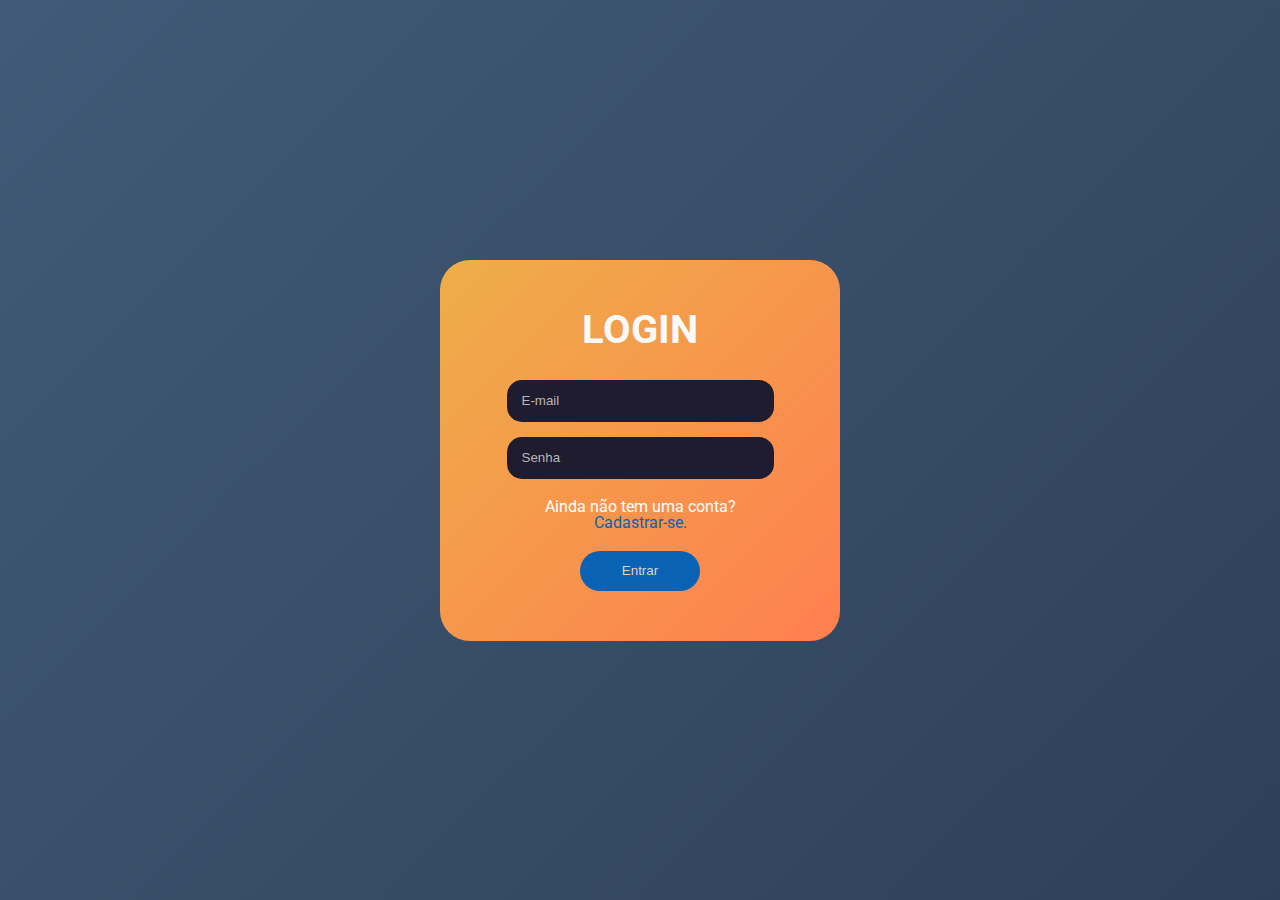
<file: index.html>
<!DOCTYPE html>

<html lang="en">

<head>

    <meta charset="UTF-8">
    <meta http-equiv="X-UA-Compatible" content="IE=edge">
    <meta name="viewport" content="width=device-width, initial-scale=1.0">
    <link rel="preconnect" href="https://fonts.googleapis.com">
    <link rel="preconnect" href="https://fonts.gstatic.com" crossorigin>
    <link rel="stylesheet" href="https://fonts.googleapis.com/css2?family=Roboto:wght@400;700&display=swap">

    <link rel="stylesheet" href="src/reset.css">
    <link rel="stylesheet" href="src/style.css">

    <title>ENTRAR</title>

</head>

<body id="principal">

    <main>
        <section id="login">
            <article class="caixa">
                <header>
                    <h1>LOGIN</h1>
                </header>

                <form id="loginForm"> 

                    <div class="email">
                        <input type="email" id="email" placeholder="E-mail" required>
                        <p class="erro" id="erroEmail"></p> <!-- class erro é para o CSS e id erroEmail é para o JS -->
                    </div>
            
                    <div class="senha">
                        <input type="password" id="senha" placeholder="Senha" minlength="4" maxlength="20" required>
                        <p class="erro" id="erroSenha"></p> <!-- class erro é para o CSS e id erroSenha é para o JS -->
                    </div>
            
                    <div class="entrar">
                        <p>Ainda não tem uma conta? <br> <a href="cadastro.html">Cadastrar-se.</a></p>
                        <input type="submit" id="entrarBtn" value="Entrar"> <!--  id entrarBtn é para o JS -->
                    </div>

                </form>
            </article>
        </section>
    </main>

    <script src="Scripts/JavaScript.js"></script>
</body>

</html>
</file>
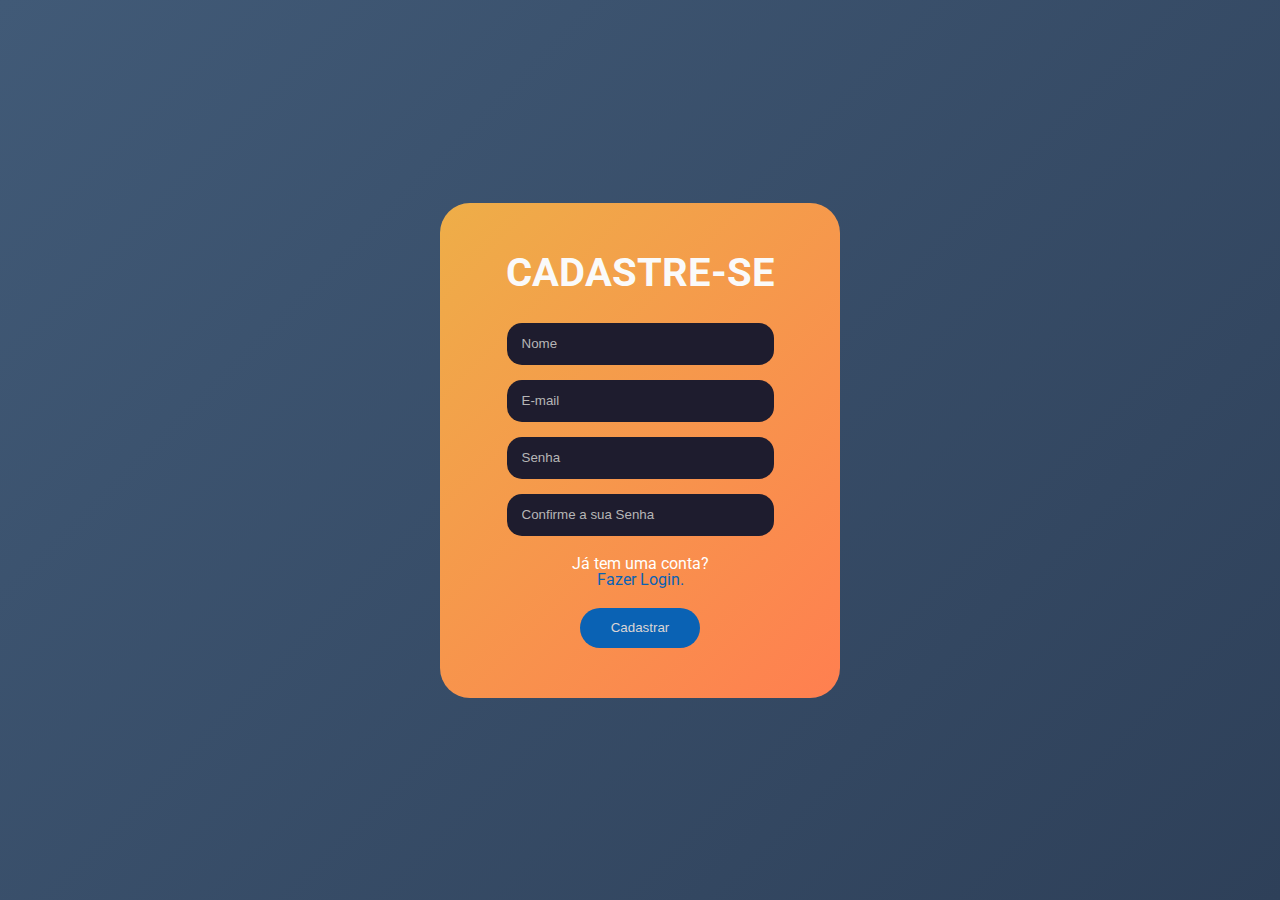
<file: cadastro.html>
<!DOCTYPE html>
<html lang="en">

<head>
    <meta charset="UTF-8">
    <meta name="viewport" content="width=device-width, initial-scale=1.0">
    <link rel="preconnect" href="https://fonts.googleapis.com">
    <link rel="preconnect" href="https://fonts.gstatic.com" crossorigin>
    <link rel="stylesheet" href="https://fonts.googleapis.com/css2?family=Roboto:wght@400;700&display=swap">
    <link rel="stylesheet" href="src/reset.css">
    <link rel="stylesheet" href="src/style.css">
    <title>CADASTRE-SE</title>
</head>

<body id="principal">

    <main>
        <section id="login">
            <article class="caixa">
                <header>
                    <h1>CADASTRE-SE</h1>
                </header>

                <form id="cadastroForm">
                    <div class="name">
                        <input type="text" id="nome" placeholder="Nome" minlength="3" maxlength="50" required>
                        <p class="erro" id="erroNome" style="display: none;"></p>
                    </div>

                    <div class="email">
                        <input type="email" id="email" placeholder="E-mail" required>
                        <p class="erro" id="erroEmail" style="display: none;"></p>
                    </div>

                    <div class="senha">
                        <input type="password" id="senha" placeholder="Senha" minlength="4" maxlength="20" required>
                        <p class="erro" id="erroSenha" style="display: none;"></p>
                    </div>

                    <div class="senha">
                        <input type="password" id="confirmarSenha" placeholder="Confirme a sua Senha" minlength="4" maxlength="20" required>
                        <p class="erro" id="erroConfirmarSenha" style="display: none;"></p>
                    </div>

                    <div class="entrar">
                        <p>Já tem uma conta? <br> <a href="index.html">Fazer Login.</a></p>
                        <input   type="submit" id="cadastrarBtn" value="Cadastrar">
                    </div>
                </form>
            </article>
        </section>
    </main>

    <script src="Scripts/ScriptPgCadastro.js"></script>
</body>

</html>
</file>
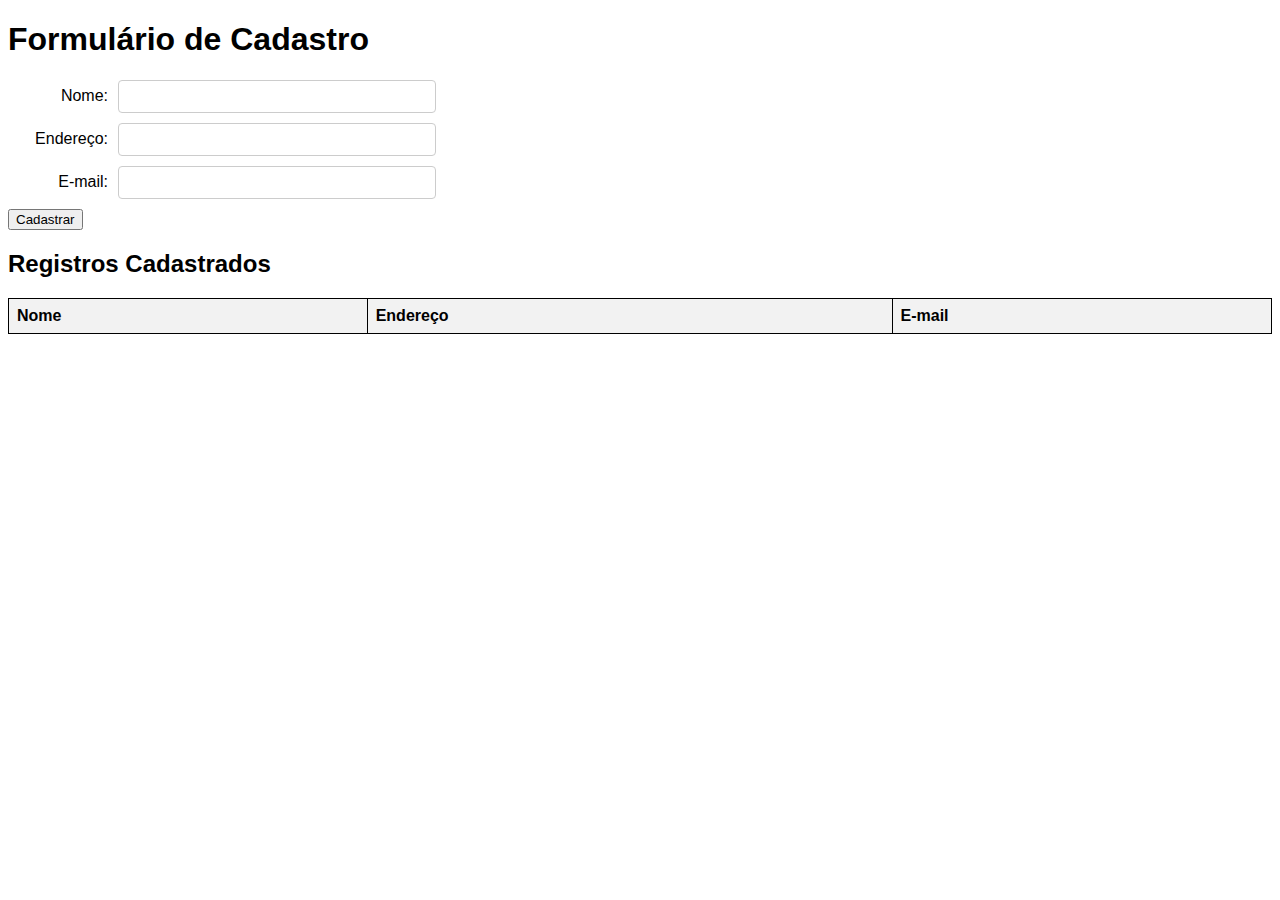
<file: informacoes.html>
<!DOCTYPE html>
<html lang="pt-BR">
  <head>
    <link rel="stylesheet" href="src/styleInfo.css" />
    <title>Formulário para Tabela</title>

  </head>
  <body>
    <h1>Formulário de Cadastro</h1>

    <div class="form-container">
      <div class="form-row">
        <label for="nome">Nome:</label>
        <input type="text" id="nome" name="nome" />
      </div>

      <div class="form-row">
        <label for="endereco">Endereço:</label>
        <input type="text" id="endereco" name="endereco" />
      </div>

      <div class="form-row">
        <label for="email">E-mail:</label>
        <input type="email" id="email" name="email" />
      </div>

      <button onclick="adicionarRegistro()">Cadastrar</button>
    </div>

    <h2>Registros Cadastrados</h2>

    <table id="tabelaRegistros">
      <thead>
        <tr>
          <th>Nome</th>
          <th>Endereço</th>
          <th>E-mail</th>
        </tr>
      </thead>
      <tbody>
        <!-- Os registros serão adicionados aqui -->
      </tbody>
    </table>
    <script src="Scripts/JavaScpritInfo.js"></script>
  </body>
</html>
</file>
<file: src/style.css>
body {
    font-family: 'Roboto', sans-serif;
    background: linear-gradient(135deg, #f7b64e, #ff7f50);
    color: #fff;
    margin: 0;
    padding: 0;
    display: flex;
    justify-content: center;
    align-items: center;
    height: 100vh;
    background: linear-gradient(-45deg, #0d1b2a, #1b263b, #415a77);
    background-size: 400% 400%;
    animation: gradientAnimation2 8s ease infinite;
}

@keyframes gradientAnimation2 {
    0% {
        background-position: 0% 50%;
    }

    50% {
        background-position: 100% 50%;
    }

    100% {
        background-position: 0% 50%;
    }
}

a {
    text-decoration: none;
    color: rgb(10, 98, 180);
}

#login {
    text-align: center;
    justify-content: center;
    align-items: center;
    display: flex;
    flex-direction: row;
}


.caixa {
    padding: 50px;
    border-radius: 30px;
    background: linear-gradient(135deg, #eeae48, #ff7f50);
    width: 300px;

}

.caixa h1 {
    font-size: 40px;
    margin-bottom: 20px;
    margin-bottom: 30px;
}

.email input {
    border-radius: 15px;
    border: none;
    width: 250px;
    height: 40px;
    padding-left: 15px;
    background-color: #1e1c2e;
    color: #b6b6b6;
}

.senha input {
    border-radius: 15px;
    border: none;
    width: 250px;
    height: 40px;
    padding-left: 15px;
    background-color: #1e1c2e;
    color: #b6b6b6;
    margin-top: 15px;
}

.entrar input {
    cursor: pointer;
    width: 120px;
    height: 40px;
    border-radius: 20px;
    border: none;
    background-color: rgb(10, 98, 180);
    color: #dbd5d5;
}

.entrar p {
    margin: 20px;
}

input::placeholder {
    color: #b6b6b6;
}

h1 {
    color: #FAFAFA;
}


input:focus {
    outline: none;
}


/*Página do cadastro */

.name input {
    border-radius: 15px;
    border: none;
    width: 250px;
    height: 40px;
    padding-left: 15px;
    background-color: #1e1c2e;
    color: #b6b6b6;
    margin-bottom: 15px;
}

@media (max-width: 768px) {
    body {
        flex-direction: column;
        padding: 20px;
        height: auto;
    }

    #login {
        flex-direction: column;
        margin-top: 20px;
    }

    .caixa {
        width: 90%;
        padding: 30px 20px;
    }

    .caixa h1 {
        font-size: 32px;
    }

    .email input,
    .senha input,
    .name input {
        width: 100%;
    }

    .entrar input {
        width: 100%;
        margin-top: 10px;
    }

    .entrar p {
        font-size: 14px;
    }
}

@media (max-width: 768px) {
    body {
        flex-direction: column;
        align-items: stretch;
        padding: 20px;
        height: auto;
        overflow-y: auto;
    }

    #login {
        flex-direction: column;
        justify-content: center;
        align-items: center;
        width: 100%;
        padding: 10px;
    }

    .caixa {
        width: 90%;
        padding: 30px 20px;
        box-sizing: border-box;
    }

    .caixa h1 {
        font-size: 28px;
        margin-bottom: 20px;
    }

    .email input,
    .senha input,
    .name input {
        width: 100%;
        font-size: 16px;
    }

    .entrar input {
        width: 100%;
        font-size: 16px;
        margin-top: 10px;
    }

    .entrar p {
        font-size: 14px;
    }

    .erro {
        font-size: 12px;
    }
}
</file>
<file: src/styleInfo.css>
body {
    font-family: sans-serif;
  }
  .form-container {
    margin-bottom: 20px;
  }
  .form-row {
    display: flex; /* Alinha label e input na mesma linha */
    align-items: center; /* Alinha verticalmente ao centro */
    margin-bottom: 10px; /* Espaço entre as linhas */
  }
  .form-row label {
    width: 100px; /* Largura fixa para o label */
    text-align: right; /* Alinha o texto do label à direita */
    margin-right: 10px; /* Espaço entre o label e o input */
  }
  .form-row input {
    width: 300px;
    padding: 8px;
    border: 1px solid #ccc;
    border-radius: 4px;
  }
  table {
    border-collapse: collapse;
    width: 100%;
  }
  th, td {
    border: 1px solid black;
    padding: 8px;
    text-align: left;
  }
  th {
    background-color: #f2f2f2;
  }
</file>
